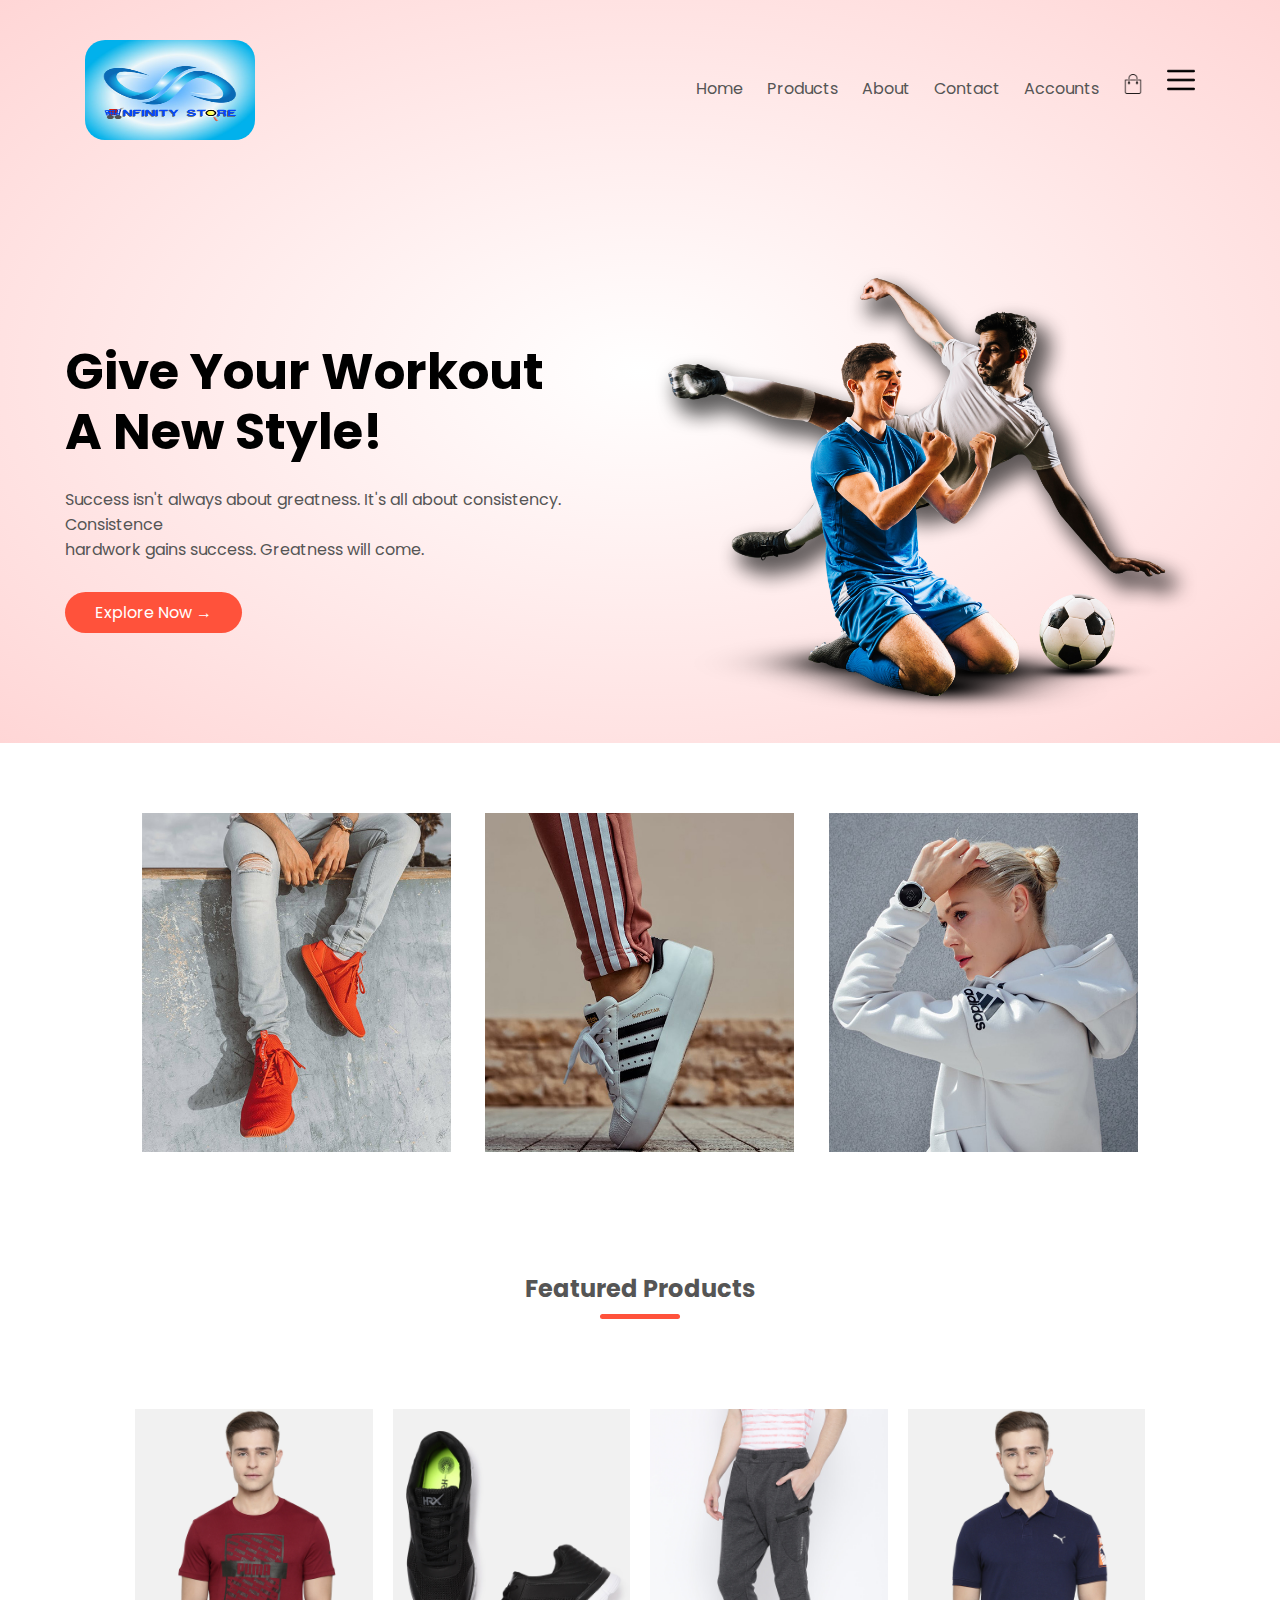
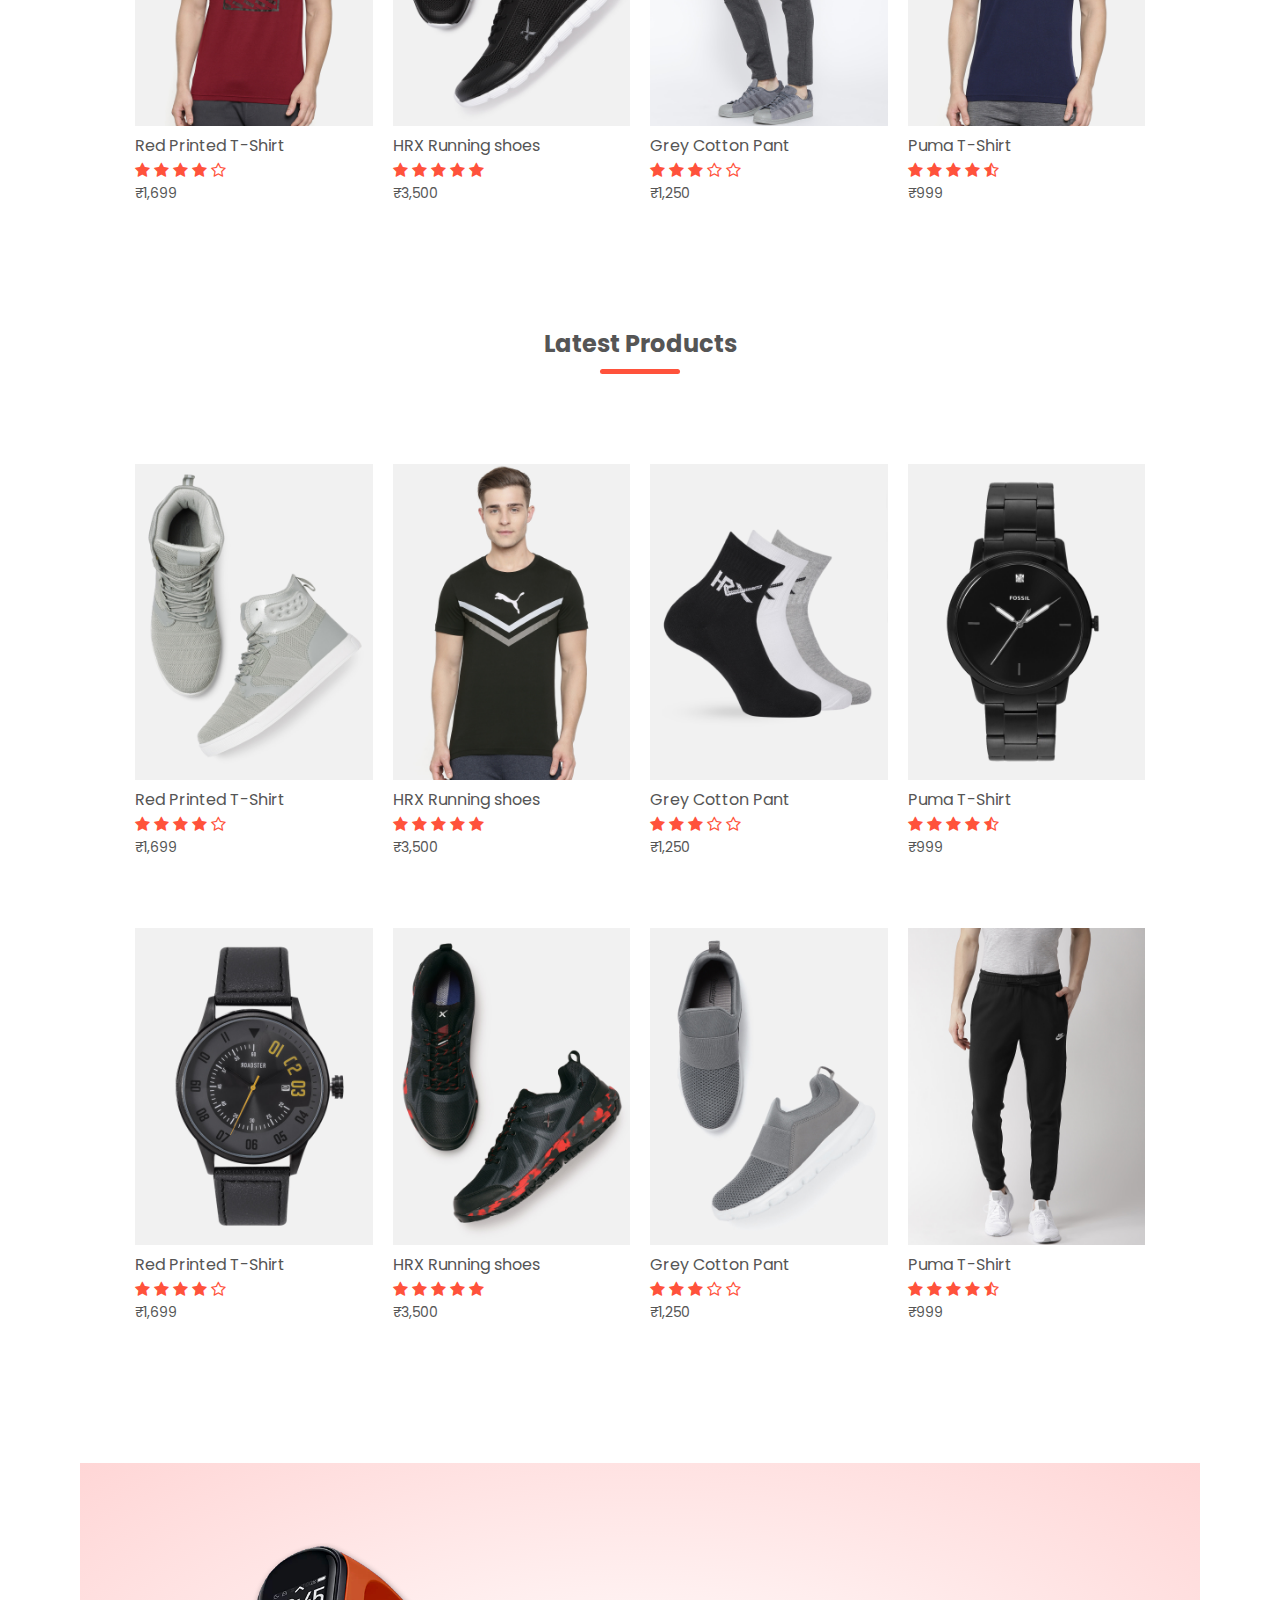
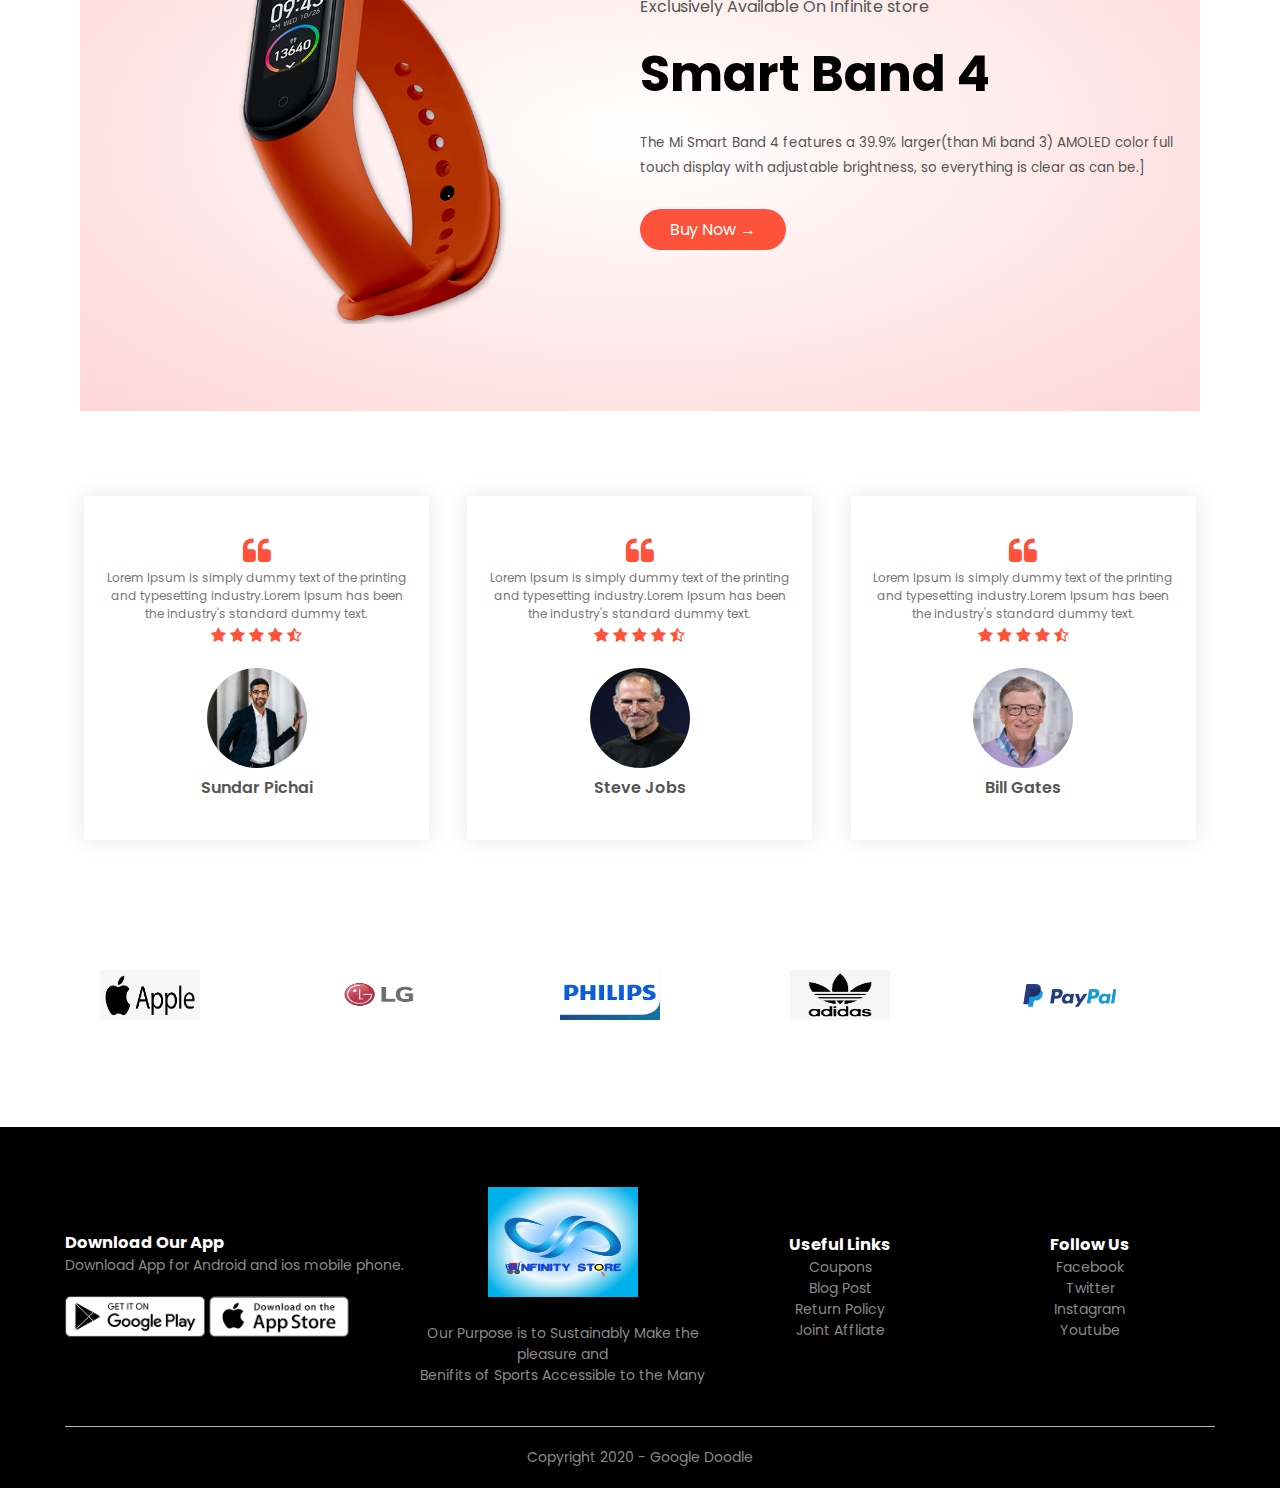
<file: index.html>
<!DOCTYPE html>
<html lang="en">
<head>
    <meta charset="UTF-8">
    <meta name="viewport" content="width=device-width, initial-scale=1.0">
    <link rel="stylesheet" href="mystyle.css">
    <link href="https://fonts.googleapis.com/css2?family=Poppins:wght@300;400;500;600;700&display=swap" rel="stylesheet">
    <link rel="stylesheet" href="https://stackpath.bootstrapcdn.com/font-awesome/4.7.0/css/font-awesome.min.css">
    <title>Infinite Store - E-Commerce Site</title>
</head>

<body>
    <div class="header">

    <div class="container">

        <div class="navbar">
            <div class="logo">
                <img src="images/logo.jpg" width="105px">
            </div>
            <nav>
                <ul>
                    <li><a href="">Home</a></li>
                    <li><a href="products.html">Products</a></li>
                    <li><a href="">About</a></li>
                    <li><a href="">Contact</a></li>
                    <li><a href="">Accounts</a></li>
                </ul>
                <img src="images/cart.png" width="20px" height="20px">
                <img src="images/menu.png" class="menu-icon">
            </nav>
        </div>

    <div class="row">

        <div class="col-2">
            <h1>Give Your Workout <br>A New Style!</h1>
            <p>Success isn't always about greatness. It's all about 
            consistency. Consistence <br> hardwork gains success. Greatness will come.
            </p>
            <a href="" class="btn">Explore Now &#8594;</a>

        </div>
        <div class="col-2">
            <img src="images/image1.png">

        </div>
    </div>


    </div>
    </div>
    
    <!-------- Featured Categories -------->
    <div class="categories">
        <div class="small-container">
            <div class="row">
                <div class="col-3">
                    <img src="images/category-1.jpg">
                </div>
                <div class="col-3">
                    <img src="images/category-2.jpg">
                </div>
                <div class="col-3">
                    <img src="images/category-3.jpg">
                </div>
            </div>

        </div>
    </div>

        <!-------- Featured Products -------->
        <div class="small-container">
            <h2 class="title">Featured Products</h2>
            <div class="row">
                <div class="col-4">
                    <img src="images/product-1.jpg">
                    <h4>Red Printed T-Shirt</h4>
                    <div class="rating">
                        <i class="fa fa-star" aria-hidden="true"></i>
                        <i class="fa fa-star" aria-hidden="true"></i>
                        <i class="fa fa-star" aria-hidden="true"></i>
                        <i class="fa fa-star" aria-hidden="true"></i>
                        <i class="fa fa-star-o" aria-hidden="true"></i>


                    </div>
                    <p>₹1,699</p>
                </div>
                <div class="col-4">
                    <img src="images/product-2.jpg">
                    <h4>HRX Running shoes</h4>
                    <div class="rating">
                        <i class="fa fa-star" aria-hidden="true"></i>
                        <i class="fa fa-star" aria-hidden="true"></i>
                        <i class="fa fa-star" aria-hidden="true"></i>
                        <i class="fa fa-star" aria-hidden="true"></i>
                        <i class="fa fa-star" aria-hidden="true"></i>


                    </div>
                    <p>₹3,500</p>
                </div>
                <div class="col-4">
                    <img src="images/product-3.jpg">
                    <h4>Grey Cotton Pant</h4>
                    <div class="rating">
                        <i class="fa fa-star" aria-hidden="true"></i>
                        <i class="fa fa-star" aria-hidden="true"></i>
                        <i class="fa fa-star" aria-hidden="true"></i>
                        <i class="fa fa-star-o" aria-hidden="true"></i>
                        <i class="fa fa-star-o" aria-hidden="true"></i>


                    </div>
                    <p>₹1,250</p>
                </div>
                <div class="col-4">
                    <img src="images/product-4.jpg">
                    <h4>Puma T-Shirt</h4>
                    <div class="rating">
                        <i class="fa fa-star" aria-hidden="true"></i>
                        <i class="fa fa-star" aria-hidden="true"></i>
                        <i class="fa fa-star" aria-hidden="true"></i>
                        <i class="fa fa-star" aria-hidden="true"></i>
                        <i class="fa fa-star-half-o" aria-hidden="true"></i>


                    </div>
                    <p>₹999</p>
                </div>
            </div>

        

        <h2 class="title">Latest Products</h2>
        <div class="row">
            <div class="col-4">
                <img src="images/product-5.jpg">
                <h4>Red Printed T-Shirt</h4>
                <div class="rating">
                    <i class="fa fa-star" aria-hidden="true"></i>
                    <i class="fa fa-star" aria-hidden="true"></i>
                    <i class="fa fa-star" aria-hidden="true"></i>
                    <i class="fa fa-star" aria-hidden="true"></i>
                    <i class="fa fa-star-o" aria-hidden="true"></i>


                </div>
                <p>₹1,699</p>
            </div>
            <div class="col-4">
                <img src="images/product-6.jpg">
                <h4>HRX Running shoes</h4>
                <div class="rating">
                    <i class="fa fa-star" aria-hidden="true"></i>
                    <i class="fa fa-star" aria-hidden="true"></i>
                    <i class="fa fa-star" aria-hidden="true"></i>
                    <i class="fa fa-star" aria-hidden="true"></i>
                    <i class="fa fa-star" aria-hidden="true"></i>


                </div>
                <p>₹3,500</p>
            </div>
            <div class="col-4">
                <img src="images/product-7.jpg">
                <h4>Grey Cotton Pant</h4>
                <div class="rating">
                    <i class="fa fa-star" aria-hidden="true"></i>
                    <i class="fa fa-star" aria-hidden="true"></i>
                    <i class="fa fa-star" aria-hidden="true"></i>
                    <i class="fa fa-star-o" aria-hidden="true"></i>
                    <i class="fa fa-star-o" aria-hidden="true"></i>


                </div>
                <p>₹1,250</p>
            </div>
            <div class="col-4">
                <img src="images/product-8.jpg">
                <h4>Puma T-Shirt</h4>
                <div class="rating">
                    <i class="fa fa-star" aria-hidden="true"></i>
                    <i class="fa fa-star" aria-hidden="true"></i>
                    <i class="fa fa-star" aria-hidden="true"></i>
                    <i class="fa fa-star" aria-hidden="true"></i>
                    <i class="fa fa-star-half-o" aria-hidden="true"></i>


                </div>
                <p>₹999</p>
            </div>
            <div class="col-4">
                <img src="images/product-9.jpg">
                <h4>Red Printed T-Shirt</h4>
                <div class="rating">
                    <i class="fa fa-star" aria-hidden="true"></i>
                    <i class="fa fa-star" aria-hidden="true"></i>
                    <i class="fa fa-star" aria-hidden="true"></i>
                    <i class="fa fa-star" aria-hidden="true"></i>
                    <i class="fa fa-star-o" aria-hidden="true"></i>


                </div>
                <p>₹1,699</p>
            </div>
            <div class="col-4">
                <img src="images/product-10.jpg">
                <h4>HRX Running shoes</h4>
                <div class="rating">
                    <i class="fa fa-star" aria-hidden="true"></i>
                    <i class="fa fa-star" aria-hidden="true"></i>
                    <i class="fa fa-star" aria-hidden="true"></i>
                    <i class="fa fa-star" aria-hidden="true"></i>
                    <i class="fa fa-star" aria-hidden="true"></i>


                </div>
                <p>₹3,500</p>
            </div>
            <div class="col-4">
                <img src="images/product-11.jpg">
                <h4>Grey Cotton Pant</h4>
                <div class="rating">
                    <i class="fa fa-star" aria-hidden="true"></i>
                    <i class="fa fa-star" aria-hidden="true"></i>
                    <i class="fa fa-star" aria-hidden="true"></i>
                    <i class="fa fa-star-o" aria-hidden="true"></i>
                    <i class="fa fa-star-o" aria-hidden="true"></i>


                </div>
                <p>₹1,250</p>
            </div>
            <div class="col-4">
                <img src="images/product-12.jpg">
                <h4>Puma T-Shirt</h4>
                <div class="rating">
                    <i class="fa fa-star" aria-hidden="true"></i>
                    <i class="fa fa-star" aria-hidden="true"></i>
                    <i class="fa fa-star" aria-hidden="true"></i>
                    <i class="fa fa-star" aria-hidden="true"></i>
                    <i class="fa fa-star-half-o" aria-hidden="true"></i>


                </div>
                <p>₹999</p>
            </div>
        </div>

        
    </div>

    <!-------- offer -------->
    <div class="offer">
        <div class="small container">
        <div class="row">
            <div class="col-2">
                <img src="images/exclusive.png" class="offer-img">

            </div>
            <div class="col-2">
                <p>Exclusively Available On Infinite store</p>
                <h1>Smart Band 4</h1>
                <small>The Mi Smart Band 4 features a 39.9% larger(than Mi band 3) 
                       AMOLED color full touch display with adjustable brightness, 
                       so everything is clear as can be.]</small>
                <a href="" class="btn">Buy Now &#8594;</a>

            </div>
        </div>
    </div>
    </div>

    <!-------- Testimonials -------->
    <div class="Testimonials">
        <div class="small container">
            <div class="row">
                <div class="col-3">
                    <i class="fa fa-quote-left" aria-hidden="true"></i>
                    <p>Lorem Ipsum is simply dummy text of the printing and 
                       typesetting industry.Lorem Ipsum has been the 
                       industry's standard dummy text.
                    </p>
                    <div class="rating">
                        <i class="fa fa-star" aria-hidden="true"></i>
                        <i class="fa fa-star" aria-hidden="true"></i>
                        <i class="fa fa-star" aria-hidden="true"></i>
                        <i class="fa fa-star" aria-hidden="true"></i>
                        <i class="fa fa-star-half-o" aria-hidden="true"></i>
                    </div>
                    <img src="images/sundar.jfif" class="tech">
                    <h3>Sundar Pichai</h3>
    
                </div>

                <div class="col-3">
                    <i class="fa fa-quote-left" aria-hidden="true"></i>
                    <p>Lorem Ipsum is simply dummy text of the printing and 
                       typesetting industry.Lorem Ipsum has been the 
                       industry's standard dummy text.
                    </p>
                    <div class="rating">
                        <i class="fa fa-star" aria-hidden="true"></i>
                        <i class="fa fa-star" aria-hidden="true"></i>
                        <i class="fa fa-star" aria-hidden="true"></i>
                        <i class="fa fa-star" aria-hidden="true"></i>
                        <i class="fa fa-star-half-o" aria-hidden="true"></i>
                    </div>
                    <img src="images/steve 2.jfif" class="tech">
                    <h3>Steve Jobs</h3>
    
                </div>

                <div class="col-3">
                    <i class="fa fa-quote-left" aria-hidden="true"></i>
                    <p>Lorem Ipsum is simply dummy text of the printing and 
                       typesetting industry.Lorem Ipsum has been the 
                       industry's standard dummy text.
                    </p>
                    <div class="rating">
                        <i class="fa fa-star" aria-hidden="true"></i>
                        <i class="fa fa-star" aria-hidden="true"></i>
                        <i class="fa fa-star" aria-hidden="true"></i>
                        <i class="fa fa-star" aria-hidden="true"></i>
                        <i class="fa fa-star-half-o" aria-hidden="true"></i>
                    </div>
                    <img src="images/bill.jfif" class="tech">
                    <h3>Bill Gates</h3>
    
                </div>
            </div>

        </div>
    </div>

    <!-------- brands -------->
    <div class="brands">
        <div class="small container">
            <div class="row">
                <div class="col-5">
                    <img src="images/apple.png">
                </div>
                <div class="col-5">
                    <img src="images/lg.png">
                </div>
                <div class="col-5">
                    <img src="images/philips.png">
                </div>
                <div class="col-5">
                    <img src="images/adidas.png">
                </div>
                <div class="col-5">
                    <img src="images/logo-paypal.png">
                </div>
            </div>
        </div>
    </div>

    <!-------- footer -------->
    <div class="footer">
        <div class="container">
            <div class="row">
                <div class="footer-col-1">
                    <h3>Download Our App</h3>
                    <p>Download App for Android and ios mobile phone.</p>
                    <div class="app-logo">
                        <img src="images/play-store.png">
                        <img src="images/app-store.png">
                    </div>
                </div>
                <div class="footer-col-2">
                     <img src="images/logo.jpg">
                    <p>Our Purpose is to Sustainably Make the pleasure and <br>
                       Benifits of Sports Accessible to the Many</p>
                </div>
                <div class="footer-col-3">
                    <h3>Useful Links</h3>
                    <ul>
                        <li>Coupons</li>
                        <li>Blog Post</li>
                        <li>Return Policy</li>
                        <li>Joint Affliate</li>
                    </ul>
                </div>
                <div class="footer-col-4">
                    <h3>Follow Us</h3>
                    <ul>
                        <li>Facebook</li>
                        <li>Twitter</li>
                        <li>Instagram</li>
                        <li>Youtube</li>
                    </ul>
                </div>
            </div>
            <hr>
            <p class="Copyright">Copyright 2020 - Google Doodle</p>
        </div>
    </div>
</body>

</html>
</file>
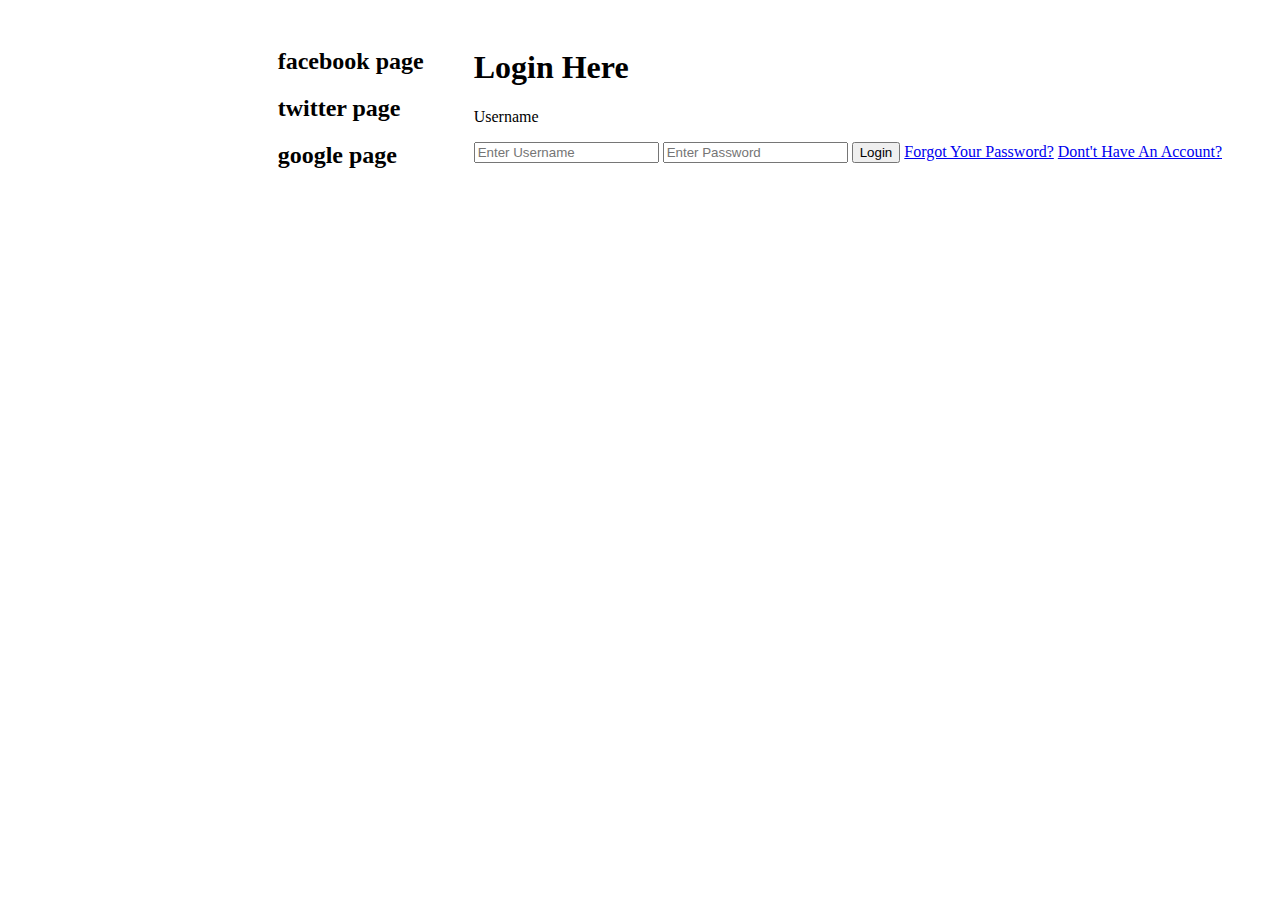
<file: login.html>
<!DOCTYPE html>
<html lang="en">
<head>
    <meta charset="UTF-8">
    <meta name="viewport" content="width=device-width, initial-scale=1.0">
    <link rel="stylesheet" href="loginstyle.css">
    <title>Login/Sign Up</title>
</head>

<body>

        
            <div class="row">
                <div class="col-2">
                <h1>Login Here</h1>
                <form>
                    <p>Username</p>
                    <input type="text" name="" placeholder="Enter Username">
                    <input type="number" name="" placeholder="Enter Password">
                    <input type="submit" name="" value="Login">
                    <a href="#">Forgot Your Password?</a>
                    <a href="#">Dont't Have An Account?</a>
                </form>
                </div>

                <div class="col-2">
                    <h2>facebook page</h2>
                    <h2>twitter page</h2>
                    <h2>google page</h2>
                </div>
            </div>
        
    
    
</body>
</html>
</file>
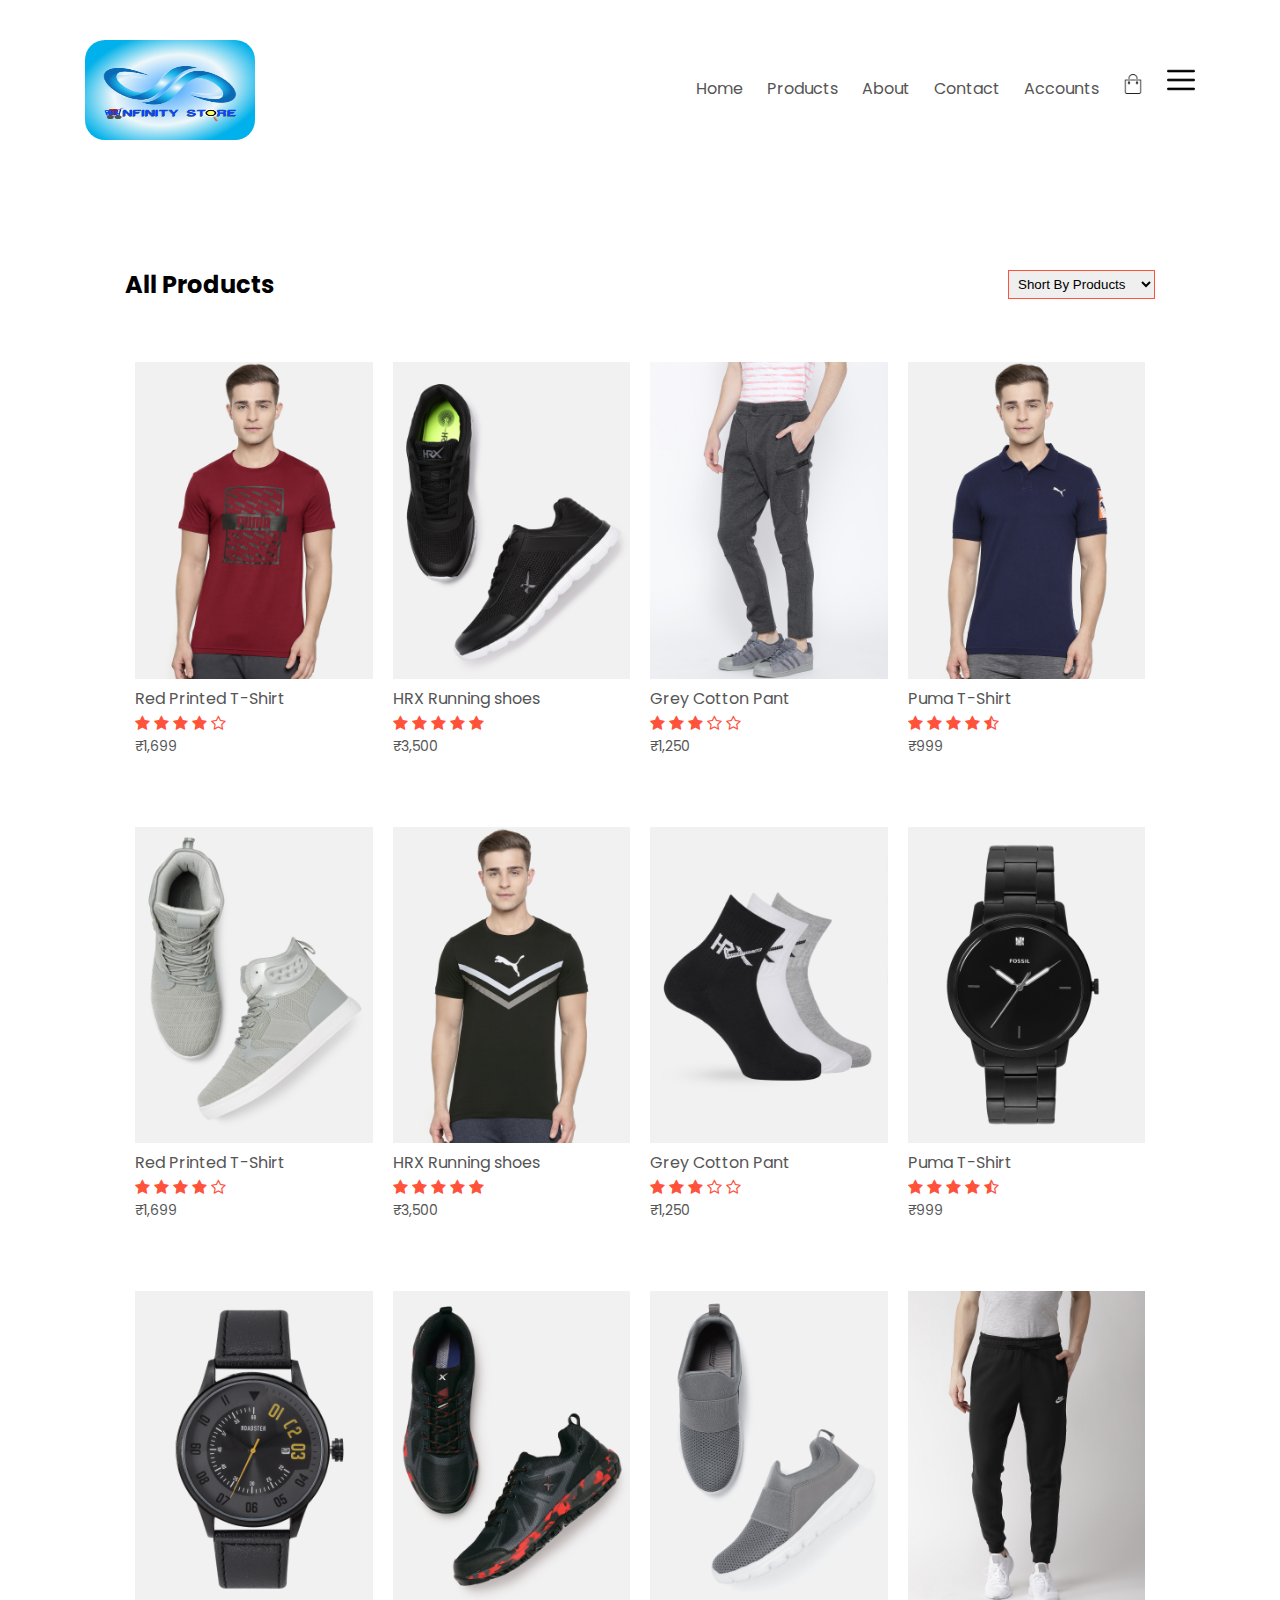
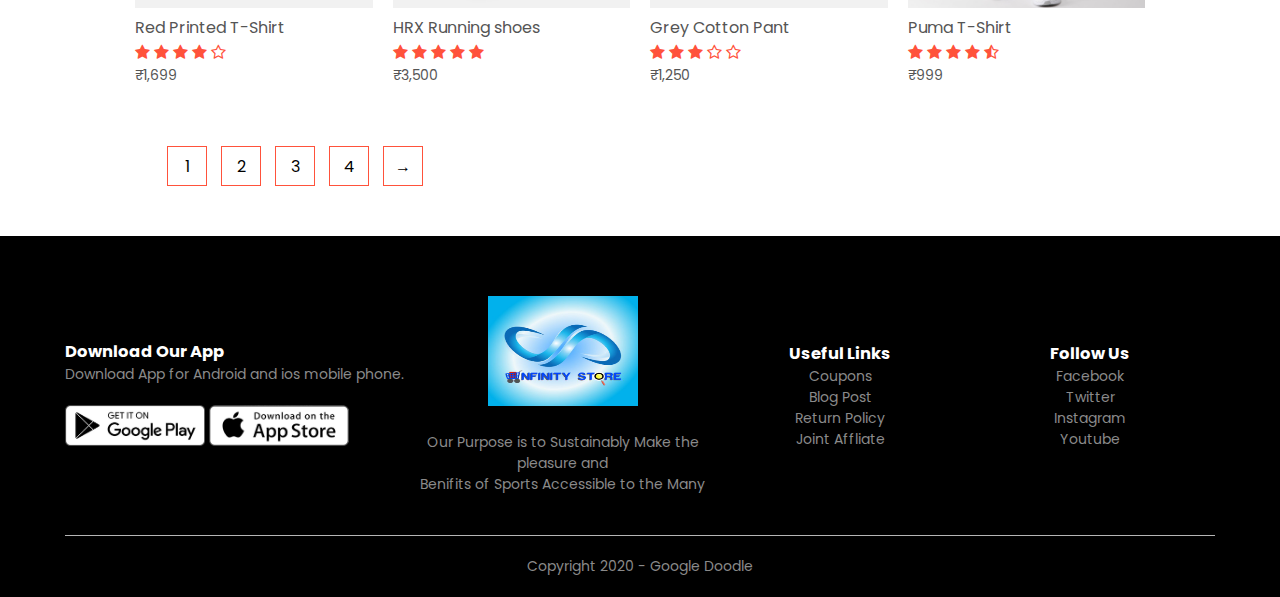
<file: product details.html>
<!DOCTYPE html>
<html lang="en">
<head>
    <meta charset="UTF-8">
    <meta name="viewport" content="width=device-width, initial-scale=1.0">
    <link rel="stylesheet" href="mystyle.css">
    <link href="https://fonts.googleapis.com/css2?family=Poppins:wght@300;400;500;600;700&display=swap" rel="stylesheet">
    <link rel="stylesheet" href="https://stackpath.bootstrapcdn.com/font-awesome/4.7.0/css/font-awesome.min.css">
    <title>All Products - Infinite store</title>

<body>
    

    <div class="container">

        <div class="navbar">
            <div class="logo">
                <img src="images/logo.jpg" width="105px">
            </div>
            <nav>
                <ul>
                    <li><a href="">Home</a></li>
                    <li><a href="">Products</a></li>
                    <li><a href="">About</a></li>
                    <li><a href="">Contact</a></li>
                    <li><a href="">Accounts</a></li>
                </ul>
                <img src="images/cart.png" width="20px" height="20px">
                <img src="images/menu.png" class="menu-icon">
            </nav>
        </div>

    

    </div>
    

    <div class="small-container">

        <div class="row row-2">
            <h2>All Products</h2>
            <select>
                <option>Short By Products</option>
                <option>Short By Price</option>
                <option>Short By Popularity</option>
                <option>Short By Rating</option>
                <option>Short By Sale</option>
            </select>

        </div>

             <div class="row">
                <div class="col-4">
                    <img src="images/product-1.jpg">
                    <h4>Red Printed T-Shirt</h4>
                    <div class="rating">
                        <i class="fa fa-star" aria-hidden="true"></i>
                        <i class="fa fa-star" aria-hidden="true"></i>
                        <i class="fa fa-star" aria-hidden="true"></i>
                        <i class="fa fa-star" aria-hidden="true"></i>
                        <i class="fa fa-star-o" aria-hidden="true"></i>


                    </div>
                    <p>₹1,699</p>
                </div>
                <div class="col-4">
                    <img src="images/product-2.jpg">
                    <h4>HRX Running shoes</h4>
                    <div class="rating">
                        <i class="fa fa-star" aria-hidden="true"></i>
                        <i class="fa fa-star" aria-hidden="true"></i>
                        <i class="fa fa-star" aria-hidden="true"></i>
                        <i class="fa fa-star" aria-hidden="true"></i>
                        <i class="fa fa-star" aria-hidden="true"></i>


                    </div>
                    <p>₹3,500</p>
                </div>
                <div class="col-4">
                    <img src="images/product-3.jpg">
                    <h4>Grey Cotton Pant</h4>
                    <div class="rating">
                        <i class="fa fa-star" aria-hidden="true"></i>
                        <i class="fa fa-star" aria-hidden="true"></i>
                        <i class="fa fa-star" aria-hidden="true"></i>
                        <i class="fa fa-star-o" aria-hidden="true"></i>
                        <i class="fa fa-star-o" aria-hidden="true"></i>


                    </div>
                    <p>₹1,250</p>
                </div>
                <div class="col-4">
                    <img src="images/product-4.jpg">
                    <h4>Puma T-Shirt</h4>
                    <div class="rating">
                        <i class="fa fa-star" aria-hidden="true"></i>
                        <i class="fa fa-star" aria-hidden="true"></i>
                        <i class="fa fa-star" aria-hidden="true"></i>
                        <i class="fa fa-star" aria-hidden="true"></i>
                        <i class="fa fa-star-half-o" aria-hidden="true"></i>


                    </div>
                    <p>₹999</p>
                </div>
            </div>



        <div class="row">
            <div class="col-4">
                <img src="images/product-5.jpg">
                <h4>Red Printed T-Shirt</h4>
                <div class="rating">
                    <i class="fa fa-star" aria-hidden="true"></i>
                    <i class="fa fa-star" aria-hidden="true"></i>
                    <i class="fa fa-star" aria-hidden="true"></i>
                    <i class="fa fa-star" aria-hidden="true"></i>
                    <i class="fa fa-star-o" aria-hidden="true"></i>


                </div>
                <p>₹1,699</p>
            </div>
            <div class="col-4">
                <img src="images/product-6.jpg">
                <h4>HRX Running shoes</h4>
                <div class="rating">
                    <i class="fa fa-star" aria-hidden="true"></i>
                    <i class="fa fa-star" aria-hidden="true"></i>
                    <i class="fa fa-star" aria-hidden="true"></i>
                    <i class="fa fa-star" aria-hidden="true"></i>
                    <i class="fa fa-star" aria-hidden="true"></i>


                </div>
                <p>₹3,500</p>
            </div>
            <div class="col-4">
                <img src="images/product-7.jpg">
                <h4>Grey Cotton Pant</h4>
                <div class="rating">
                    <i class="fa fa-star" aria-hidden="true"></i>
                    <i class="fa fa-star" aria-hidden="true"></i>
                    <i class="fa fa-star" aria-hidden="true"></i>
                    <i class="fa fa-star-o" aria-hidden="true"></i>
                    <i class="fa fa-star-o" aria-hidden="true"></i>


                </div>
                <p>₹1,250</p>
            </div>
            <div class="col-4">
                <img src="images/product-8.jpg">
                <h4>Puma T-Shirt</h4>
                <div class="rating">
                    <i class="fa fa-star" aria-hidden="true"></i>
                    <i class="fa fa-star" aria-hidden="true"></i>
                    <i class="fa fa-star" aria-hidden="true"></i>
                    <i class="fa fa-star" aria-hidden="true"></i>
                    <i class="fa fa-star-half-o" aria-hidden="true"></i>


                </div>
                <p>₹999</p>
            </div>
            <div class="col-4">
                <img src="images/product-9.jpg">
                <h4>Red Printed T-Shirt</h4>
                <div class="rating">
                    <i class="fa fa-star" aria-hidden="true"></i>
                    <i class="fa fa-star" aria-hidden="true"></i>
                    <i class="fa fa-star" aria-hidden="true"></i>
                    <i class="fa fa-star" aria-hidden="true"></i>
                    <i class="fa fa-star-o" aria-hidden="true"></i>


                </div>
                <p>₹1,699</p>
            </div>
            <div class="col-4">
                <img src="images/product-10.jpg">
                <h4>HRX Running shoes</h4>
                <div class="rating">
                    <i class="fa fa-star" aria-hidden="true"></i>
                    <i class="fa fa-star" aria-hidden="true"></i>
                    <i class="fa fa-star" aria-hidden="true"></i>
                    <i class="fa fa-star" aria-hidden="true"></i>
                    <i class="fa fa-star" aria-hidden="true"></i>


                </div>
                <p>₹3,500</p>
            </div>
            <div class="col-4">
                <img src="images/product-11.jpg">
                <h4>Grey Cotton Pant</h4>
                <div class="rating">
                    <i class="fa fa-star" aria-hidden="true"></i>
                    <i class="fa fa-star" aria-hidden="true"></i>
                    <i class="fa fa-star" aria-hidden="true"></i>
                    <i class="fa fa-star-o" aria-hidden="true"></i>
                    <i class="fa fa-star-o" aria-hidden="true"></i>


                </div>
                <p>₹1,250</p>
            </div>
            <div class="col-4">
                <img src="images/product-12.jpg">
                <h4>Puma T-Shirt</h4>
                <div class="rating">
                    <i class="fa fa-star" aria-hidden="true"></i>
                    <i class="fa fa-star" aria-hidden="true"></i>
                    <i class="fa fa-star" aria-hidden="true"></i>
                    <i class="fa fa-star" aria-hidden="true"></i>
                    <i class="fa fa-star-half-o" aria-hidden="true"></i>


                </div>
                <p>₹999</p>
            </div>

            <div class="page-btn">
                <span>1</span>
                <span>2</span>
                <span>3</span>
                <span>4</span>
                <span>&#8594;</span>
            </div>
        </div>


        
        
            </div>
        

    <!-------- footer -------->
    <div class="footer">
        <div class="container">
            <div class="row">
                <div class="footer-col-1">
                    <h3>Download Our App</h3>
                    <p>Download App for Android and ios mobile phone.</p>
                    <div class="app-logo">
                        <img src="images/play-store.png">
                        <img src="images/app-store.png">
                    </div>
                </div>
                <div class="footer-col-2">
                     <img src="images/logo.jpg">
                    <p>Our Purpose is to Sustainably Make the pleasure and <br>
                       Benifits of Sports Accessible to the Many</p>
                </div>
                <div class="footer-col-3">
                    <h3>Useful Links</h3>
                    <ul>
                        <li>Coupons</li>
                        <li>Blog Post</li>
                        <li>Return Policy</li>
                        <li>Joint Affliate</li>
                    </ul>
                </div>
                <div class="footer-col-4">
                    <h3>Follow Us</h3>
                    <ul>
                        <li>Facebook</li>
                        <li>Twitter</li>
                        <li>Instagram</li>
                        <li>Youtube</li>
                    </ul>
                </div>
            </div>
            <hr>
            <p class="Copyright">Copyright 2020 - Google Doodle</p>
        </div>
    </div>
    
</head>      
</body>
</html>
</file>
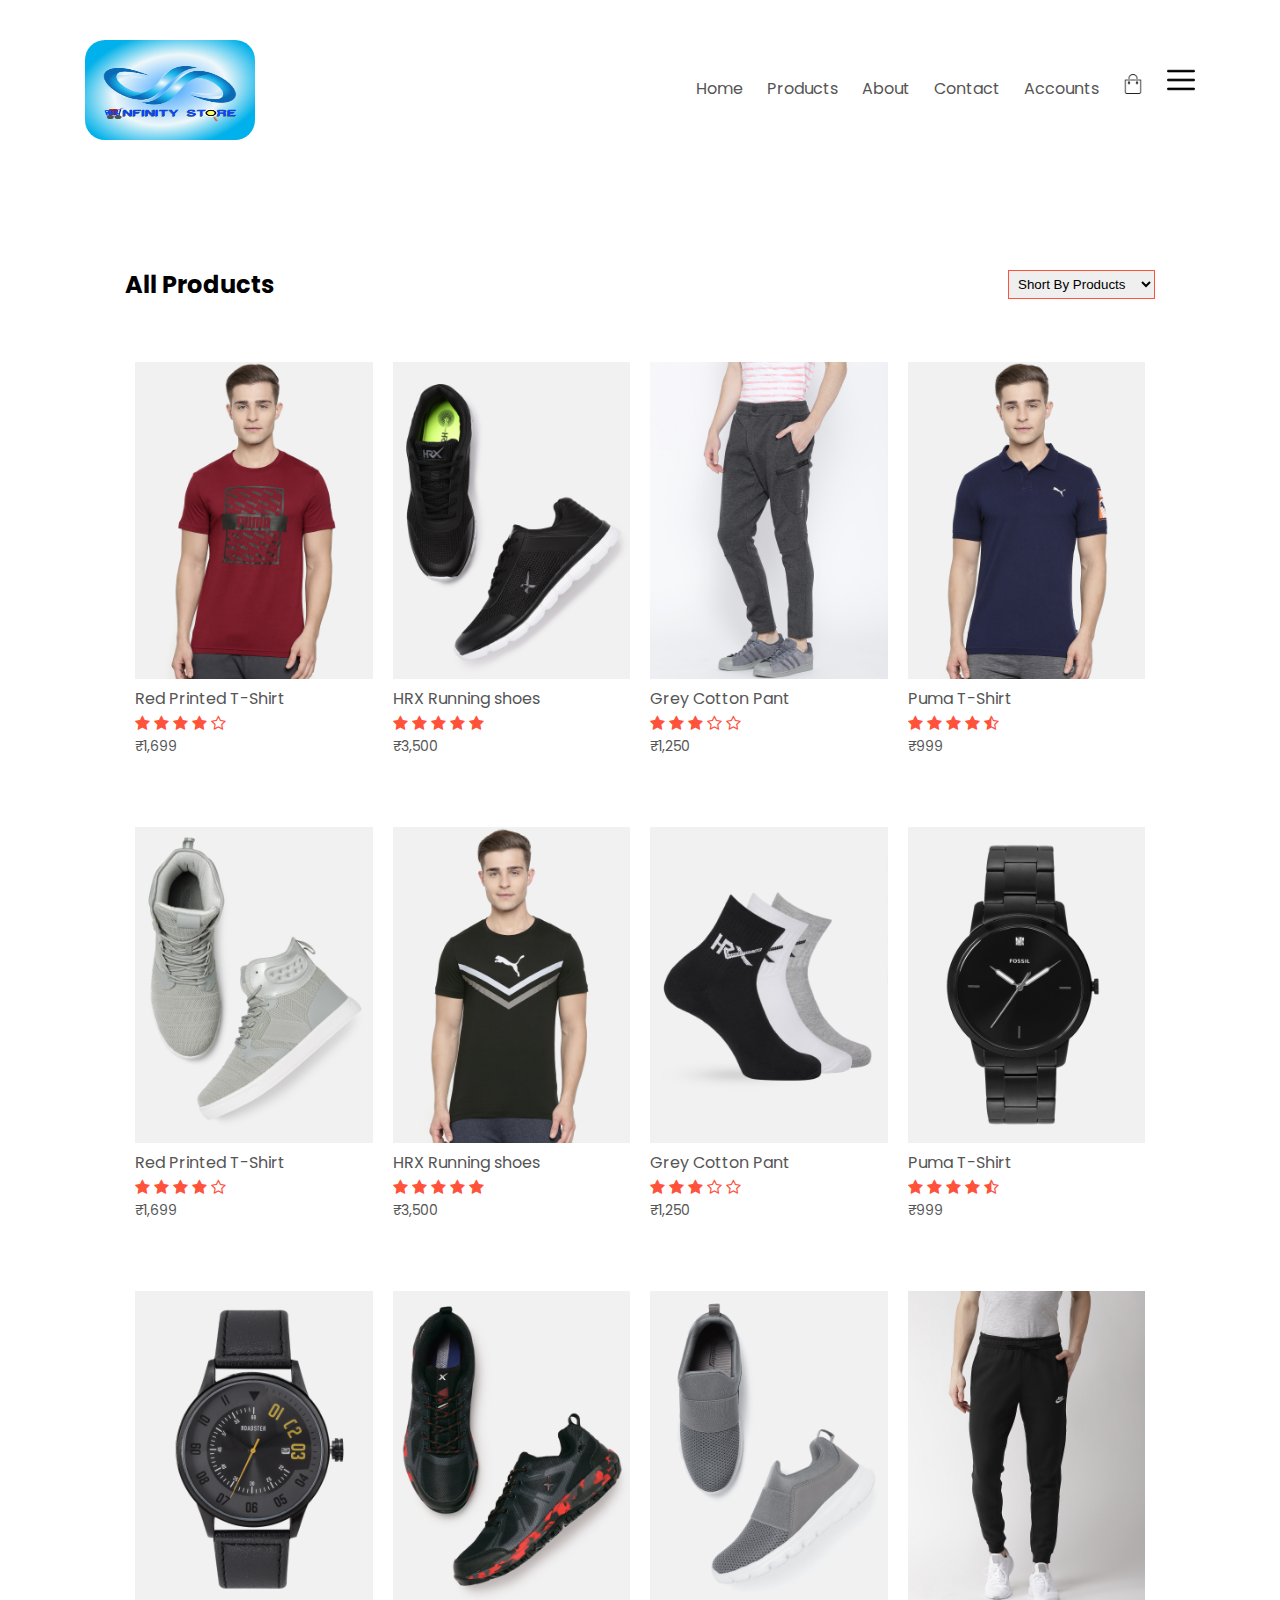
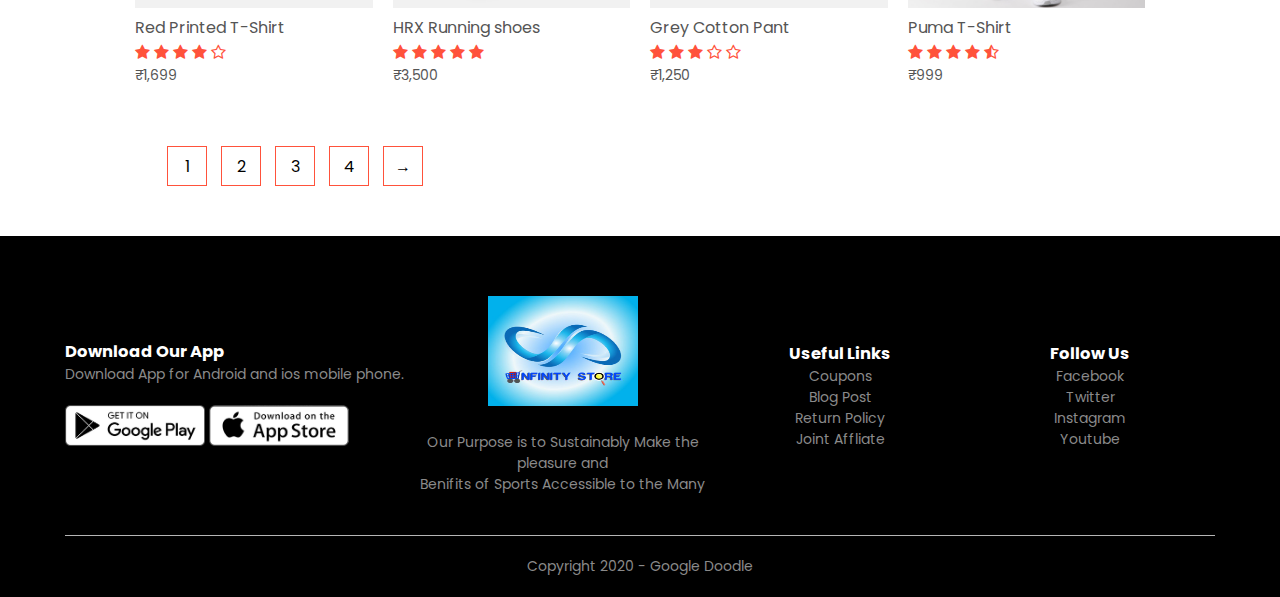
<file: products.html>
<!DOCTYPE html>
<html lang="en">
<head>
    <meta charset="UTF-8">
    <meta name="viewport" content="width=device-width, initial-scale=1.0">
    <link rel="stylesheet" href="mystyle.css">
    <link href="https://fonts.googleapis.com/css2?family=Poppins:wght@300;400;500;600;700&display=swap" rel="stylesheet">
    <link rel="stylesheet" href="https://stackpath.bootstrapcdn.com/font-awesome/4.7.0/css/font-awesome.min.css">
    <title>All Products - Infinite store</title>
</head>
<body>
    

    <div class="container">

        <div class="navbar">
            <div class="logo">
                <img src="images/logo.jpg" width="105px">
            </div>
            <nav>
                <ul>
                    <li><a href="">Home</a></li>
                    <li><a href="">Products</a></li>
                    <li><a href="">About</a></li>
                    <li><a href="">Contact</a></li>
                    <li><a href="">Accounts</a></li>
                </ul>
                <img src="images/cart.png" width="20px" height="20px">
                <img src="images/menu.png" class="menu-icon">
            </nav>
        </div>

    

    </div>
    

    <div class="small-container">

        <div class="row row-2">
            <h2>All Products</h2>
            <select>
                <option>Short By Products</option>
                <option>Short By Price</option>
                <option>Short By Popularity</option>
                <option>Short By Rating</option>
                <option>Short By Sale</option>
            </select>

        </div>

             <div class="row">
                <div class="col-4">
                    <img src="images/product-1.jpg">
                    <h4>Red Printed T-Shirt</h4>
                    <div class="rating">
                        <i class="fa fa-star" aria-hidden="true"></i>
                        <i class="fa fa-star" aria-hidden="true"></i>
                        <i class="fa fa-star" aria-hidden="true"></i>
                        <i class="fa fa-star" aria-hidden="true"></i>
                        <i class="fa fa-star-o" aria-hidden="true"></i>


                    </div>
                    <p>₹1,699</p>
                </div>
                <div class="col-4">
                    <img src="images/product-2.jpg">
                    <h4>HRX Running shoes</h4>
                    <div class="rating">
                        <i class="fa fa-star" aria-hidden="true"></i>
                        <i class="fa fa-star" aria-hidden="true"></i>
                        <i class="fa fa-star" aria-hidden="true"></i>
                        <i class="fa fa-star" aria-hidden="true"></i>
                        <i class="fa fa-star" aria-hidden="true"></i>


                    </div>
                    <p>₹3,500</p>
                </div>
                <div class="col-4">
                    <img src="images/product-3.jpg">
                    <h4>Grey Cotton Pant</h4>
                    <div class="rating">
                        <i class="fa fa-star" aria-hidden="true"></i>
                        <i class="fa fa-star" aria-hidden="true"></i>
                        <i class="fa fa-star" aria-hidden="true"></i>
                        <i class="fa fa-star-o" aria-hidden="true"></i>
                        <i class="fa fa-star-o" aria-hidden="true"></i>


                    </div>
                    <p>₹1,250</p>
                </div>
                <div class="col-4">
                    <img src="images/product-4.jpg">
                    <h4>Puma T-Shirt</h4>
                    <div class="rating">
                        <i class="fa fa-star" aria-hidden="true"></i>
                        <i class="fa fa-star" aria-hidden="true"></i>
                        <i class="fa fa-star" aria-hidden="true"></i>
                        <i class="fa fa-star" aria-hidden="true"></i>
                        <i class="fa fa-star-half-o" aria-hidden="true"></i>


                    </div>
                    <p>₹999</p>
                </div>
            </div>



        <div class="row">
            <div class="col-4">
                <img src="images/product-5.jpg">
                <h4>Red Printed T-Shirt</h4>
                <div class="rating">
                    <i class="fa fa-star" aria-hidden="true"></i>
                    <i class="fa fa-star" aria-hidden="true"></i>
                    <i class="fa fa-star" aria-hidden="true"></i>
                    <i class="fa fa-star" aria-hidden="true"></i>
                    <i class="fa fa-star-o" aria-hidden="true"></i>


                </div>
                <p>₹1,699</p>
            </div>
            <div class="col-4">
                <img src="images/product-6.jpg">
                <h4>HRX Running shoes</h4>
                <div class="rating">
                    <i class="fa fa-star" aria-hidden="true"></i>
                    <i class="fa fa-star" aria-hidden="true"></i>
                    <i class="fa fa-star" aria-hidden="true"></i>
                    <i class="fa fa-star" aria-hidden="true"></i>
                    <i class="fa fa-star" aria-hidden="true"></i>


                </div>
                <p>₹3,500</p>
            </div>
            <div class="col-4">
                <img src="images/product-7.jpg">
                <h4>Grey Cotton Pant</h4>
                <div class="rating">
                    <i class="fa fa-star" aria-hidden="true"></i>
                    <i class="fa fa-star" aria-hidden="true"></i>
                    <i class="fa fa-star" aria-hidden="true"></i>
                    <i class="fa fa-star-o" aria-hidden="true"></i>
                    <i class="fa fa-star-o" aria-hidden="true"></i>


                </div>
                <p>₹1,250</p>
            </div>
            <div class="col-4">
                <img src="images/product-8.jpg">
                <h4>Puma T-Shirt</h4>
                <div class="rating">
                    <i class="fa fa-star" aria-hidden="true"></i>
                    <i class="fa fa-star" aria-hidden="true"></i>
                    <i class="fa fa-star" aria-hidden="true"></i>
                    <i class="fa fa-star" aria-hidden="true"></i>
                    <i class="fa fa-star-half-o" aria-hidden="true"></i>


                </div>
                <p>₹999</p>
            </div>
            <div class="col-4">
                <img src="images/product-9.jpg">
                <h4>Red Printed T-Shirt</h4>
                <div class="rating">
                    <i class="fa fa-star" aria-hidden="true"></i>
                    <i class="fa fa-star" aria-hidden="true"></i>
                    <i class="fa fa-star" aria-hidden="true"></i>
                    <i class="fa fa-star" aria-hidden="true"></i>
                    <i class="fa fa-star-o" aria-hidden="true"></i>


                </div>
                <p>₹1,699</p>
            </div>
            <div class="col-4">
                <img src="images/product-10.jpg">
                <h4>HRX Running shoes</h4>
                <div class="rating">
                    <i class="fa fa-star" aria-hidden="true"></i>
                    <i class="fa fa-star" aria-hidden="true"></i>
                    <i class="fa fa-star" aria-hidden="true"></i>
                    <i class="fa fa-star" aria-hidden="true"></i>
                    <i class="fa fa-star" aria-hidden="true"></i>


                </div>
                <p>₹3,500</p>
            </div>
            <div class="col-4">
                <img src="images/product-11.jpg">
                <h4>Grey Cotton Pant</h4>
                <div class="rating">
                    <i class="fa fa-star" aria-hidden="true"></i>
                    <i class="fa fa-star" aria-hidden="true"></i>
                    <i class="fa fa-star" aria-hidden="true"></i>
                    <i class="fa fa-star-o" aria-hidden="true"></i>
                    <i class="fa fa-star-o" aria-hidden="true"></i>


                </div>
                <p>₹1,250</p>
            </div>
            <div class="col-4">
                <img src="images/product-12.jpg">
                <h4>Puma T-Shirt</h4>
                <div class="rating">
                    <i class="fa fa-star" aria-hidden="true"></i>
                    <i class="fa fa-star" aria-hidden="true"></i>
                    <i class="fa fa-star" aria-hidden="true"></i>
                    <i class="fa fa-star" aria-hidden="true"></i>
                    <i class="fa fa-star-half-o" aria-hidden="true"></i>


                </div>
                <p>₹999</p>
            </div>

            <div class="page-btn">
                <span>1</span>
                <span>2</span>
                <span>3</span>
                <span>4</span>
                <span>&#8594;</span>
            </div>
        </div>


        
        
            </div>
        

    <!-------- footer -------->
    <div class="footer">
        <div class="container">
            <div class="row">
                <div class="footer-col-1">
                    <h3>Download Our App</h3>
                    <p>Download App for Android and ios mobile phone.</p>
                    <div class="app-logo">
                        <img src="images/play-store.png">
                        <img src="images/app-store.png">
                    </div>
                </div>
                <div class="footer-col-2">
                     <img src="images/logo.jpg">
                    <p>Our Purpose is to Sustainably Make the pleasure and <br>
                       Benifits of Sports Accessible to the Many</p>
                </div>
                <div class="footer-col-3">
                    <h3>Useful Links</h3>
                    <ul>
                        <li>Coupons</li>
                        <li>Blog Post</li>
                        <li>Return Policy</li>
                        <li>Joint Affliate</li>
                    </ul>
                </div>
                <div class="footer-col-4">
                    <h3>Follow Us</h3>
                    <ul>
                        <li>Facebook</li>
                        <li>Twitter</li>
                        <li>Instagram</li>
                        <li>Youtube</li>
                    </ul>
                </div>
            </div>
            <hr>
            <p class="Copyright">Copyright 2020 - Google Doodle</p>
        </div>
    </div>     
</body>
</html>
</file>
<file: mystyle.css>
*{
    margin: 0;
    padding: 0;
    box-sizing: border-box;
}

body{
    font-family: 'Poppins', sans-serif;
    height: 100%;
    
}

 .logo img{
    border-radius: 20px ;
    width: 170px;
    height: 100px;
    margin-top: 20px;
}

.navbar{
    display: flex;
    align-items: center;
    padding: 20px;
}

nav{
    flex: 1;
    text-align: right;
}

nav ul{
    display: inline-block;
    list-style: none;
}

nav ul li{
    display: inline-block;
    margin-right: 20px;
    
}



a{
    text-decoration: none;
    color: #555;
}

p{
    color: #555;
}

.container{
    max-width: 1200px;
    margin: auto;
    padding-left: 25px;
    padding-right: 25px;
}

.row{
    display: flex;
    align-items: center;
    flex-wrap: wrap;
    justify-content: space-around;
}

.col-2{
    flex-basis: 50%;
    min-width: 300px;
}

.col-2 img{
    max-width: 100%;
    padding: 10px 10px;
}

.col-2 h1{
    font-size: 50px;
    line-height: 60px;
    margin: 25px 0;
}

.btn{
    display: inline-block;
    background: #ff523b;
    color: white ;
    padding: 8px 30px;
    margin: 30px 0;
    border-radius: 30px;
    transition: background 0.5s;
}

.btn:hover{
    background: #563434;
}

.header{
    background: radial-gradient(#fff,#ffd6d6);
}

.header .row{
    margin-top: 70px;
}

.categories{
    margin: 70px 0;
}

.col-3{
    flex-basis: 30%;
    min-width: 250px;
    margin-bottom: 30px;
}

.col-3 img{
    width: 100%;
}

.small-container{
    margin: auto;
    max-width: 1080px;
    padding-left: 25px;
    padding-right: 25px;
}

.col-4{
    flex-basis: 25%;
    padding: 10px;
    min-width: 200px;
    margin-bottom: 50px;
    transition: transform 0.5s;
}

.col-4 img{
    width: 100%;
}

.title{
    text-align: center;
    margin: 50px auto 80px;
    position: relative;
    line-height: 60px;
    color: #555;
}

.title::after{
    content: '';
    background: #ff523b;
    width: 80px;
    height: 5px;
    border-radius: 5px;
    position: absolute;
    bottom: 0;
    left: 50%;
    transform: translateX(-50%);

}

h4{
    color: #555;
    font-weight: normal;
}

.col-4 p{
    font-size: 14px;
}

.rating .fa{
    color: #ff523b;
}

.col-4:hover{
    transform: translateY(-5px);
}

/*------ offer ------*/

.offer{
    background: radial-gradient(#fff,#ffd6d6);
    margin: 80px;
    padding: 30px 0;
}

.col-2 .offer-img{
    padding: 50px;
}

small{
    color: #555;
}



/*------ Testimonials ------*/

.Testimonials{
    padding-top: 5px;
}

.Testimonials .col-3{
    text-align: center;
    padding: 40px 20px;
    box-shadow: 0 0 20px 0px rgba(0,0, 0, 0.1);
    cursor: pointer;
    transition: transform 0.5s;
}

.Testimonials .col-3 .tech{
    height: 100px;
    width: 100px;
    margin-top: 20px;
    border-radius: 50%;
}


.Testimonials .col-3:hover{
    transform: translateY(-10px);
}

.fa.fa-quote-left{
    font-size: 30px;
    color:#ff523b
}

.col-3 p{
    font-size: 12px;
    margin-top: 12px 0px;
    color: #777;
}

.Testimonials .col-3 h3{
    font-weight: 600;
    color: #555;
    font-size: 16px;
}

/*------ brands ------*/

.brands .col-5 img{
    width: 100px;
    height: 50px;
    cursor: pointer;
    
}

.brands .col-5 img:hover{
    transform: translateY(-10px);
}

.brands{
    margin: 100px auto;
}

.col-5{
    width: 160px;
    transition: transform 0.5s;
}

/*------ footer ------*/

.footer{
    background: #000;
    color:#8a8a8a;
    font-size: 14px;
    padding: 60px 0 20px;
    margin: 0;
    margin-bottom: 0;
}

.footer .footer-col-2 img{
    width: 150px;
    height: 110px;
    margin-bottom: 20px;
}

.footer p{
    color: #8a8a8a;
}

.footer h3{
    color: #fff;
}

.footer-col-1, .footer-col-2, .footer-col-3, .footer-col-4{
    min-width: 250px;
    margin-bottom: 20px;
}

.footer-col-1{
    flex-basis: 30%;
}

.footer-col-2{
    flex: 2;
    text-align: center;
}

.footer-col-3, .footer-col-4{
    flex-basis: 12%;
    text-align: center;
    
}

ul{
    list-style-type: none;
}

.app-logo{
    margin-top: 20px;
}

.app-logo img{
    width: 140px;
}

.footer hr{
    border: none;
    background: #b5b5b5;
    height: 1px;
    margin: 20px 0;
}

.Copyright{
    text-align: center;
}

.menu-icon{
    width: 28px;
    margin-left: 20px;
}


/*------- all products page ------*/

.row-2{
    justify-content: space-between;
    margin: 100px auto 50px;
}

select{
    border: 1px solid #ff523b;
    padding: 5px;
}

select:focus{
    outline: none;
}

.page-btn{
   margin-bottom: 50px;
    margin-right: 700px;
}

.page-btn span{
    display: inline-block;
    border: 1px solid #ff523b;
    margin-left: 10px;
    width: 40px;
    height: 40px;
    text-align: center;
    line-height: 40px;
    cursor: pointer;
}

.page-btn span:hover{
    background: #ff523b;
    color: #fff;
}

/*------ media query for menu ------*/

@media only stream and (max-width:685px){

    nav ul{
        position: absolute;
        top: 70px;
        left: 0;
        background: #333;
        width: 100%;
    }
}
</file>
<file: loginstyle.css>
/*------ login-box ------*/

.col-2 {
    display: block;
    float: right;
    margin-top: 20px;
    margin-right: 50px;
    flex: 1;
    justify-content: space-around;
}
</file>
